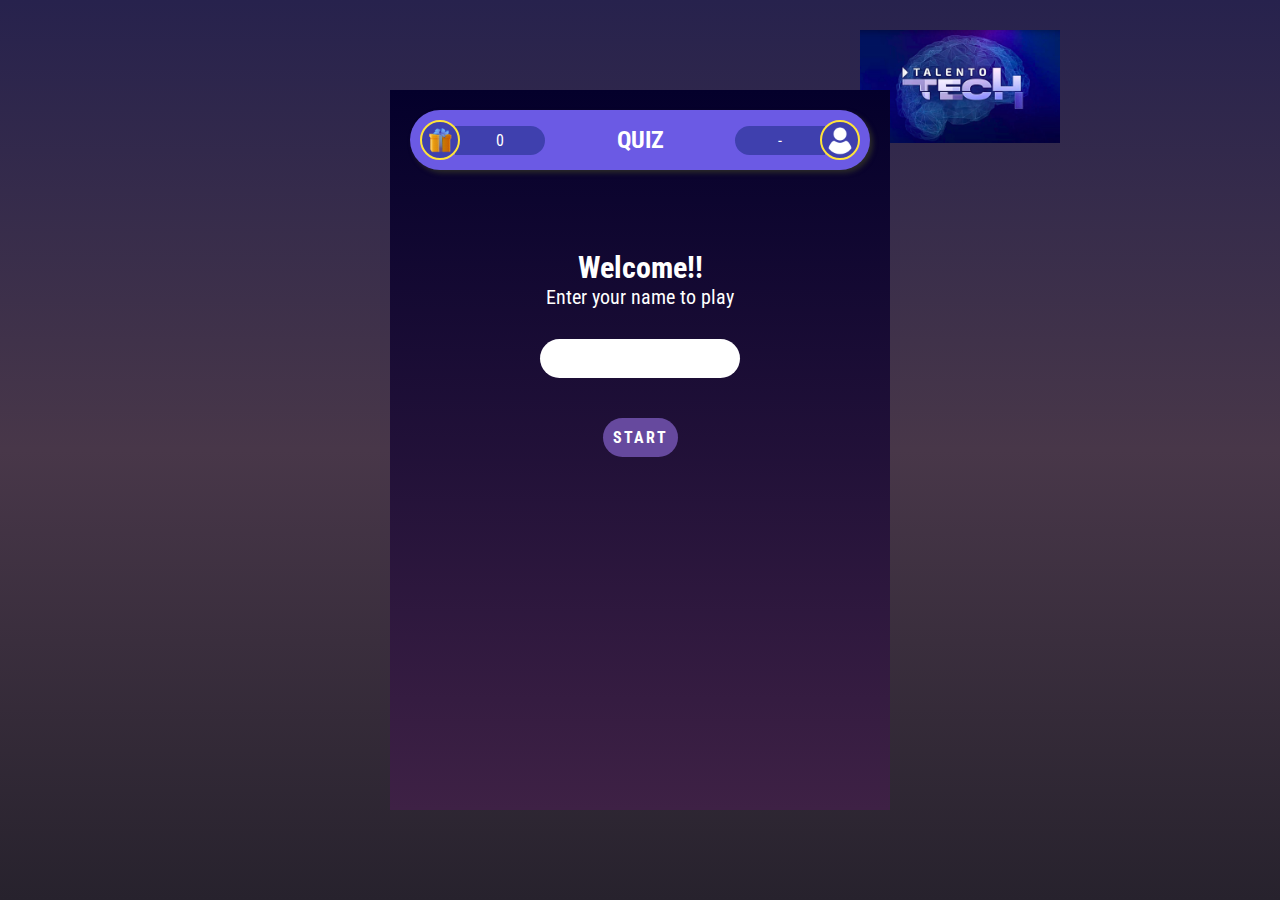
<file: quiz-english/index.html>
<!DOCTYPE html>
<html lang="en">
<head>
    <meta charset="UTF-8">
    <meta name="viewport" content="width=device-width, initial-scale=1.0">
    <link rel="stylesheet" href="estilo.css">
    <title>Game Quiz</title>
</head>
<body>
    <div class="container">
        <img src="img/auris.png" alt="" class="img">
        <header>
            <div class="puntaje">
                <img src="img/puntos.png" alt="">
                <span class="puntos">0</span>
            </div>
            <h1>QUIZ</h1>
            <div class="jugador">
                <span class="nombre">-</span>
                <img src="img/user.png" alt="">
            </div>
        </header>

        <!-- PANTALLA DE BIENVENIDA -->
        <main class="inicio">
            <h2>Welcome!!</h2>
            <p>Enter your name to play</p>
            <input type="text" id="nombre">
            <button class="btn" id="comenzar">Start</button>
        </main>
    </div>

    <script src="js/index.js"></script>
</body>
</html>
</file>
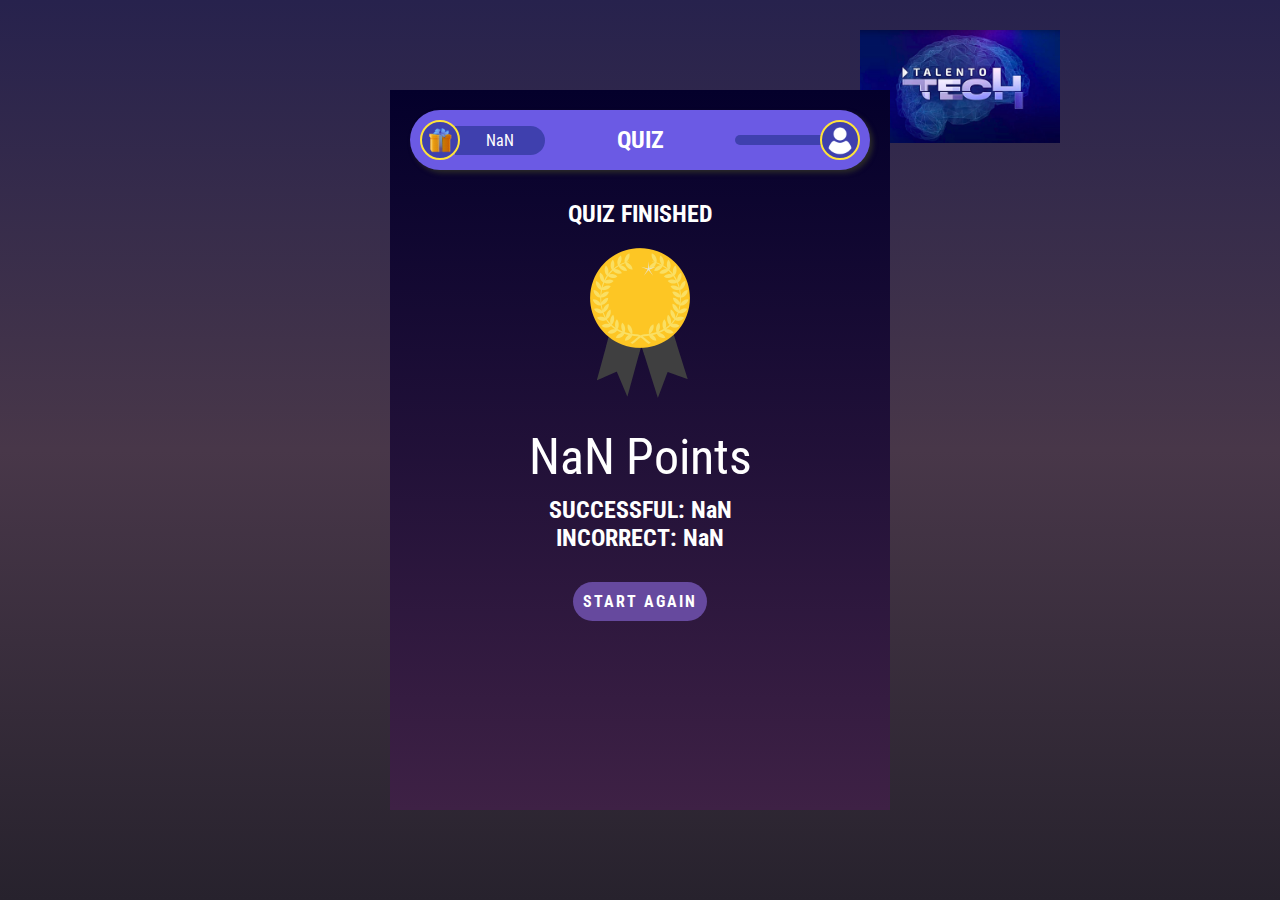
<file: quiz-english/final.html>
<!DOCTYPE html>
<html lang="en">
  <head>
    <meta charset="UTF-8" />
    <meta name="viewport" content="width=device-width, initial-scale=1.0" />
    <link rel="stylesheet" href="estilo.css" />
    <title>Game Quiz</title>
  </head>
  <body>
    <div class="container">
      <img src="img/auris.png" alt="" class="img" />
      <header>
        <div class="puntaje">
          <img src="img/puntos.png" alt="" />
          <span class="puntos" id="puntos">0</span>
        </div>
        <h1>QUIZ</h1>
        <div class="jugador">
          <span class="nombre" id="nombre">Jose</span>
          <img src="img/user.png" alt="" />
        </div>
      </header>

      <main class="final">
        <h2>QUIZ FINISHED</h2>

        <div class="medalla">
          <img src="img/medalla.png" alt="" />
          <h3 id="nombre-jugador" class="nombre">Jose</h3>
        </div>

        <span id="puntaje-final" class="puntaje-final">10,000 Points</span>

        <h2>SUCCESSFUL: <span id="total-acertadas" class="final-score">20</span></h2>
        <h2>INCORRECT: <span id="total-no-acertadas" class="final-score">5</span></h2>
        <button class="btn" id="btn-comenzar">Start again</button>
      </main>
    </div>

    <script src="js/final.js"></script>
  </body>
</html>
</file>
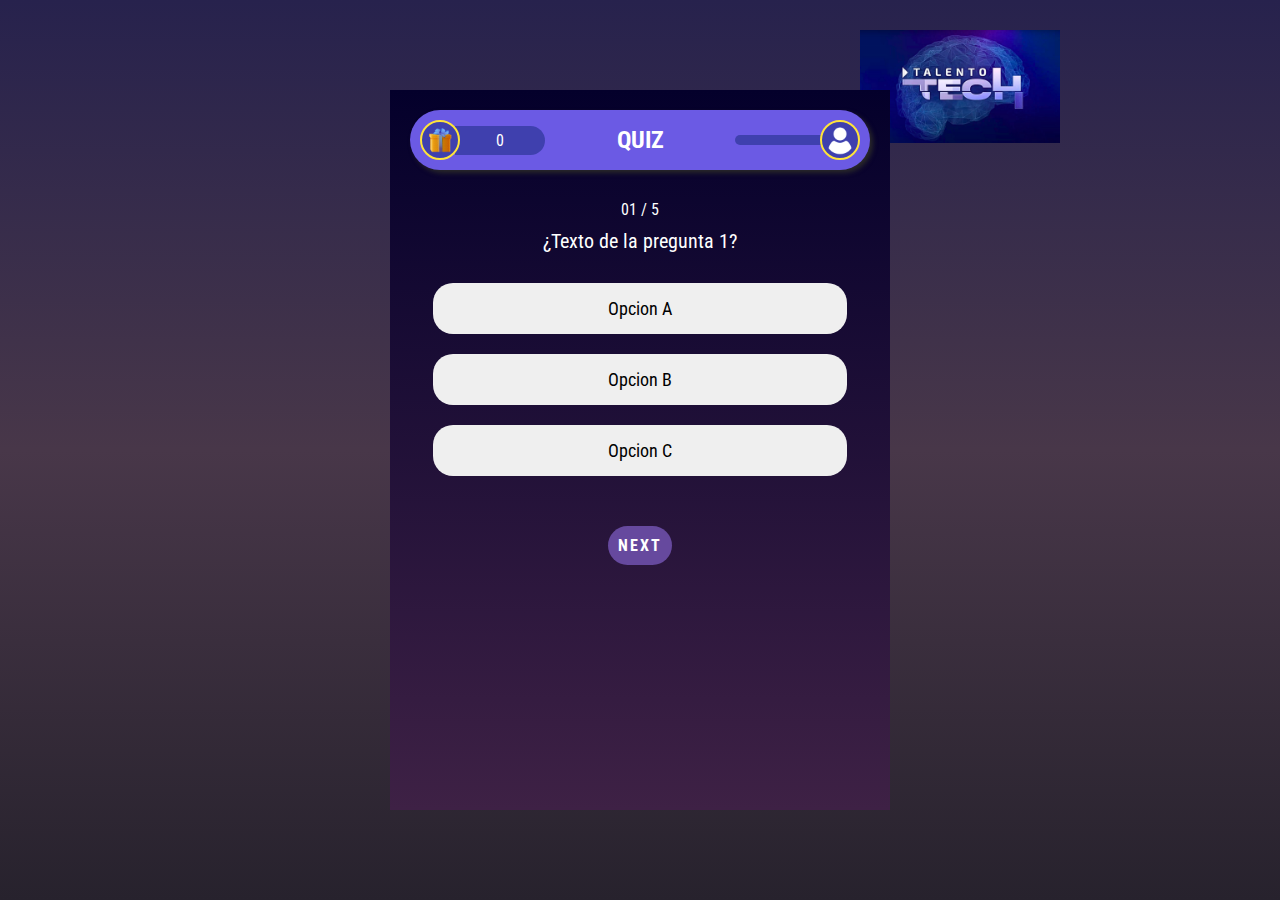
<file: quiz-english/juego.html>
<!DOCTYPE html>
<html lang="en">
<head>
    <meta charset="UTF-8">
    <meta name="viewport" content="width=device-width, initial-scale=1.0">
    <link rel="stylesheet" href="estilo.css">
    <title>Game Quiz</title>
</head>
<body>
    <div class="container">
        <img src="img/auris.png" alt="" class="img">
        <header>
            <div class="puntaje">
                <img src="img/puntos.png" alt="">
                <span class="puntos" id="puntos">0</span>
            </div>
            <h1>QUIZ</h1>
            <div class="jugador">
                <span class="nombre" id="nombre">Jose</span>
                <img src="img/user.png" alt="">
            </div>
        </header>

        <main class="juego">
            <div class="contador-pregunta">
                <span id="num-pregunta" class="num-pregunta">01</span>
                /
                <span> 5</span>
            </div>
            <p id="txt-pregunta" class="pregunta">
                ¿Texto de la pregunta 1?
            </p>

            <div class="opciones" id="opciones">
                <button class="opcion" id="a">Opcion A</button>
                <button class="opcion" id="b">Opcion B</button>
                <button class="opcion" id="c">Opcion C</button>                
            </div>

            <button class="btn" id="siguiente">Next</button>
            
        </main>
    </div>

    <script src="js/juego.js"></script>
</body>
</html>
</file>
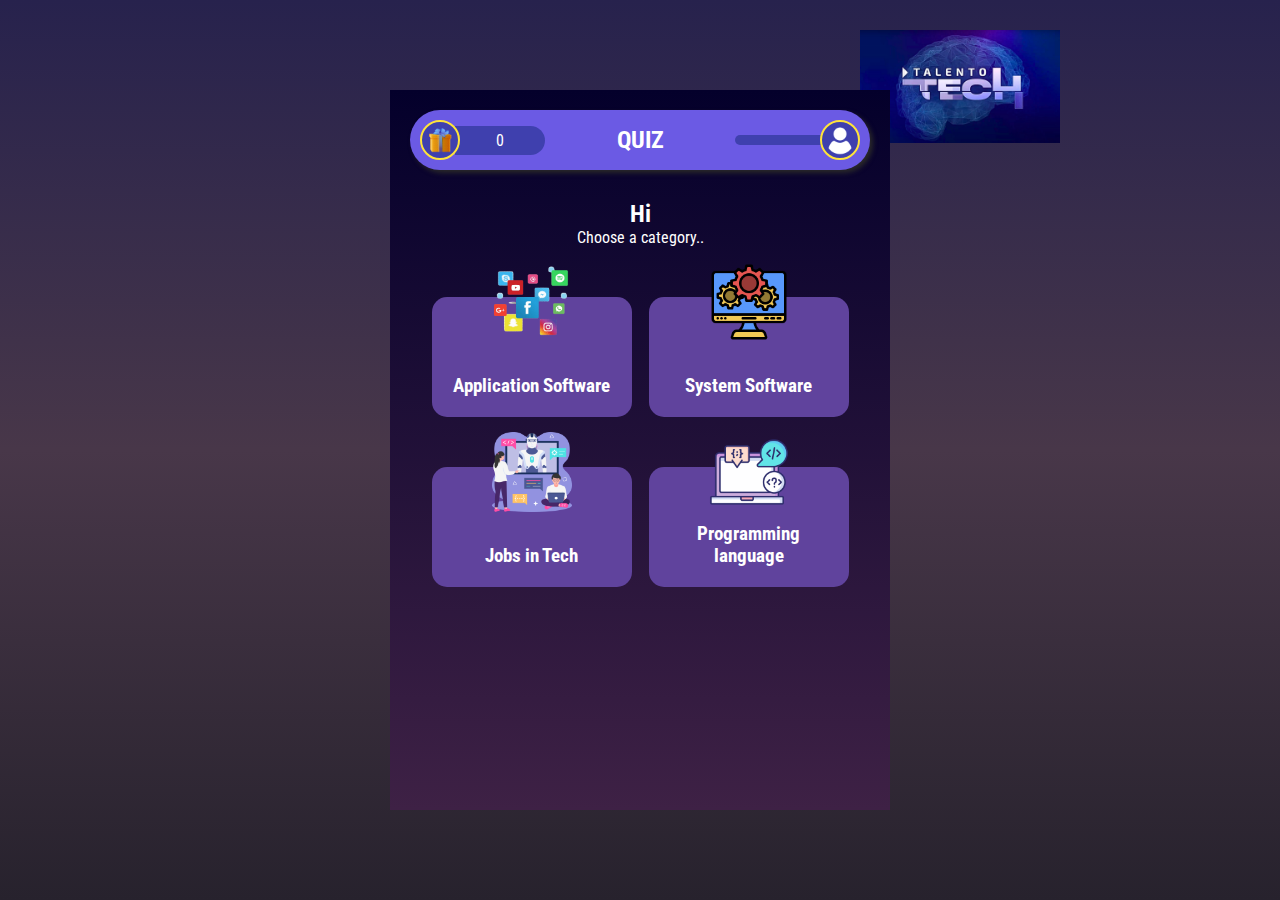
<file: quiz-english/menu.html>
<!DOCTYPE html>
<html lang="en">
  <head>
    <meta charset="UTF-8" />
    <meta name="viewport" content="width=device-width, initial-scale=1.0" />
    <link rel="stylesheet" href="estilo.css" />
    <title>Game Quiz</title>
  </head>
  <body>
    <div class="container">
      <img src="img/auris.png" alt="" class="img" />
      <header>
        <div class="puntaje">
          <img src="img/puntos.png" alt="" />
          <span class="puntos" id="puntos">0</span>
        </div>
        <h1>QUIZ</h1>
        <div class="jugador">
          <span class="nombre" id="nombre">Jose</span>
          <img src="img/user.png" alt="" />
        </div>
      </header>

      <!-- SECCIÓN MENU DEL JUEGO -->
      <main class="menu">
        <h2>Hi <span id="nombre-jugador">Jose</span></h2>
        <p>Choose a category..</p>
        <div class="categorias">
          <div class="categoria" id="application-software">
            <img src="img/app-software.png" alt="" class="foto-categoria" />
            <h3>Application Software</h3>
          </div>
          <div class="categoria" id="system-software">
            <img src="img/system.png" alt="" class="foto-categoria" />
            <h3>System Software</h3>
          </div>
          <div class="categoria" id="jobs-in-tech">
            <img src="img/jobs.png" alt="" class="foto-categoria" />
            <h3>Jobs in Tech</h3>
          </div>
          <div class="categoria" id="programming-language">
            <img src="img/languages.png" alt="" class="foto-categoria" />
            <h3>Programming language</h3>
          </div>
        </div>
      </main>
    </div>

    <script src="js/menu.js"></script>
  </body>
</html>
</file>
<file: quiz-english/estilo.css>
@import url("https://fonts.googleapis.com/css2?family=Roboto+Condensed:wght@100;200;300;400;500;600;700;800&display=swap");
* {
  margin: 0;
  padding: 0;
  box-sizing: border-box;
  font-family: "Roboto Condensed","Arial";
}
body {
  height: 100vh;
  background: linear-gradient(#27224d, #483749, #27222d);
  display: flex;
  align-items: center;
  justify-content: center;
}
.container {
  width: 500px;
  background: linear-gradient(#04002b, #3e2145);
  height: 80%;
  padding: 20px;
  position: relative;
}
.container .img {
  width: 200px;
  position: absolute;
  top: -60px;
  right: -170px;
  z-index: -1;
}
header {
  background-color: #6b5ae4;
  color: #fff;
  text-align: center;
  font-size: 12px;
  padding: 10px;
  border-radius: 50px;
  box-shadow: 3px 3px 5px #2a2929;
  display: flex;
  justify-content: space-between;
  align-items: center;
}
.inicio {
  text-align: center;
  padding-top: 80px;
  color: #fff;
  font-size: 20px;
}
.inicio input {
  display: block;
  width: 200px;
  margin: 10px auto;
  font-size: 16px;
  padding: 10px;
  border-radius: 50px;
  border: 0;
  text-align: center;
  margin-top: 30px;
}
.btn {
  background-color: #66499e;
  color: #fff;
  border: 0;
  padding: 10px;
  font-weight: bold;
  border-radius: 50px;
  margin-top: 30px;
  cursor: pointer;
  text-transform: uppercase;
  letter-spacing: 2px;
  font-size: 16px;
  transition: 0.3s;
}
.btn:hover {
  background-color: #2a2929;
}

.puntaje,
.jugador {
  display: flex;
  align-items: center;
}
.puntaje:hover,
.jugador:hover {
  box-shadow: 0px 0px 15px #ffe43a;
}
.puntaje img,
.jugador img {
  width: 40px;
  background-color: #3f40ae;
  border-radius: 50%;
  border: 2px solid #ffe43a;
  z-index: 2;
}
.puntaje .puntos {
  background-color: #3f40ae;
  width: 90px;
  padding: 5px;
  border-radius: 0 30px 30px 0;
  margin-left: -5px;
  z-index: 0;
  font-size: 16px;
}

.jugador .nombre {
  background-color: #3f40ae;
  width: 90px;
  padding: 5px;
  border-radius: 30px 0px 0px 30px;
  margin-right: -5px;
  font-size: 16px;
}
/* SECCION MENU DEL JUEGO */
.menu {
  margin-top: 30px;
  color: #fff;
  text-align: center;
}
.categorias {
  margin-top: 50px;
  display: grid;
  grid-template-columns: 200px 200px;
  gap: 50px 17px;
  justify-content: center;   
  justify-items: center;
}
.categoria {
  background-color: #60439d;
  width: 200px;
  height: 120px;
  border-radius: 15px;
  color: #fff;
  position: relative;
  display: flex;
  align-items: end;
  padding: 20px;
  justify-content: center;
  cursor: pointer;
}
.categoria .foto-categoria {
  width: 80px;
  position: absolute;
  left: 50%;
  top: -35px;
  transform: translateX(-50%);
  transition: 0.3s;
}
.categoria:hover {
  box-shadow: 0px 0px 15px #ffe43a;
}
.categoria:hover .foto-categoria {
  scale: 1.2;
}

/* PANTALLA DE PREGUNTAS */
.juego {
  color: #fff;
  margin-top: 30px;
  text-align: center;
}
.juego .pregunta {
  margin: 10px 0 30px 0;
  font-size: 20px;
}
.juego .opcion {
  display: block;
  width: 90%;
  margin: auto;
  border: 0;  
  margin-bottom: 20px;
  padding: 15px;
  border-radius: 20px;
  font-size: 18px;
  cursor: pointer;
}
.correcta {
  background-color: rgba(56, 255, 202, 1);
}
.incorrecta {
  background-color: rgba(255, 56, 56, 1);
}
.no-events {
  pointer-events: none;
}

.efecto {
  animation: 1s zoom;
}
@keyframes zoom {
  0% {
    transform: scale(1);
    color: #fff;
    font-weight: bold;
  }
  40% {
    transform: scale(1.3);
    color: #ffe43a;
  }
  60% {
    transform: scale(1.3);
    color: #ffe43a;
  }
  100% {
    transform: scale(1);
    color: #fff;
    font-weight: normal;
  }
}

.desabilitada {
  filter: grayscale(0.9) opacity(0.7);
}

/* SECCION FINAL */
.final {
  margin-top: 30px;
  text-align: center;
  color: #fff;
}
.final .medalla {
  position: relative;
  width: 100px;
  margin: 20px auto;
}
.final .medalla .nombre {
  position: absolute;
  top: 35px;
  left: 50%;
  transform: translateX(-50%);
}
.final img {
  display: block;
  width: 100px;
  margin: auto;
}
.final .puntaje-final {
  font-size: 50px;
  color: #fff;
  margin: 10px 0;
  display: inline-block;
}
</file>
